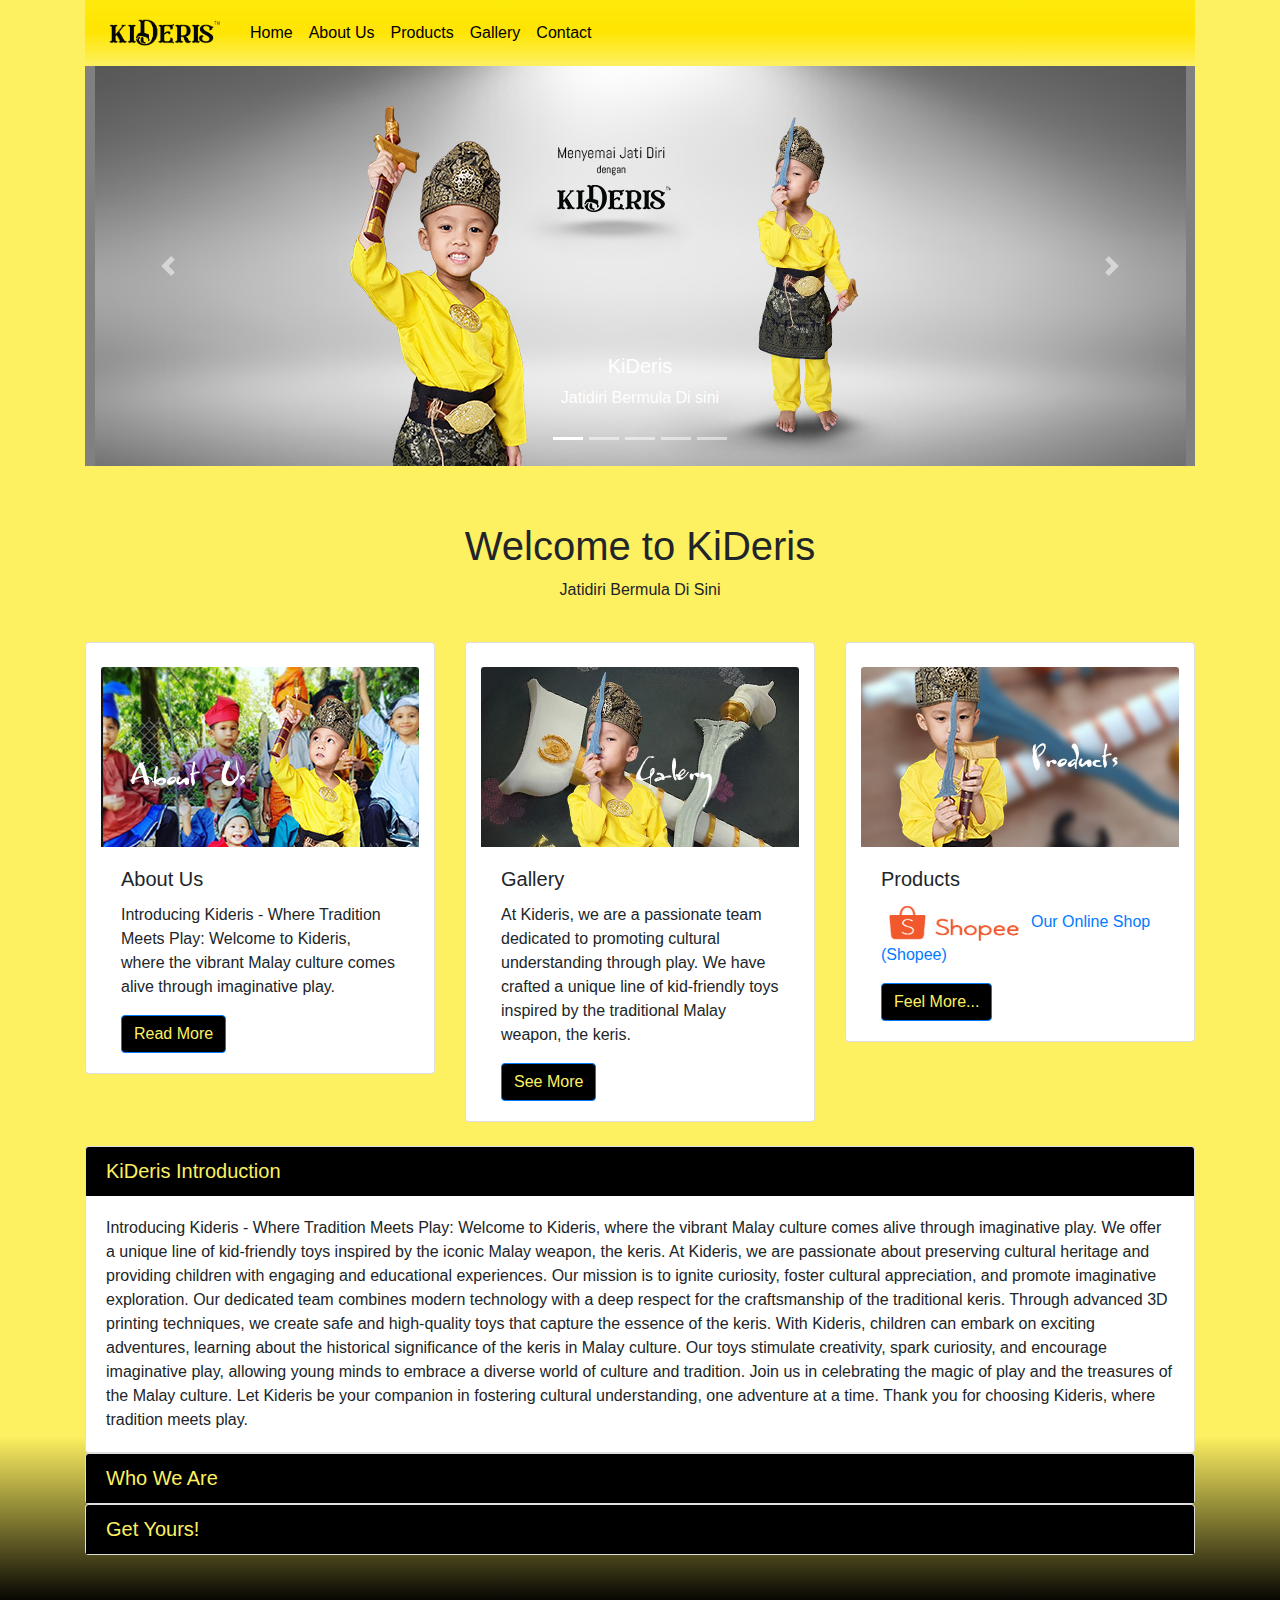
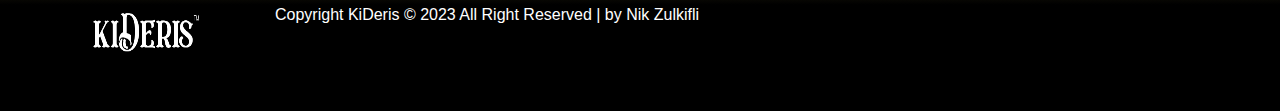
<file: index.html>
<!DOCTYPE html>
<html lang="en">
  <head>
    <meta charset="utf-8">
	<meta http-equiv="X-UA-Compatible" content="IE=edge">
	<meta name="viewport" content="width=device-width, initial-scale=1">
    <title>Untitled Document</title>
    <!-- Bootstrap -->
	<link href="css/bootstrap-4.4.1.css" rel="stylesheet">
	<link href="styles.css" rel="stylesheet" type="text/css">
  </head>
  <body>
  	<div class="container-fluid">
  	  <div class="container">
  	    <nav class="navbar navbar-expand-lg navbar-light bg-light"> <a class="navbar-brand" href="index.html"><img src="images/kideris-03.png" width="125" height=40" alt=""/></a>
  	      <button class="navbar-toggler" type="button" data-toggle="collapse" data-target="#navbarSupportedContent1" aria-controls="navbarSupportedContent1" aria-expanded="false" aria-label="Toggle navigation"> <span class="navbar-toggler-icon"></span> </button>
  	      <div class="collapse navbar-collapse" id="navbarSupportedContent1">
  	        <ul class="navbar-nav mr-auto">
  	          <li class="nav-item active"> <a class="nav-link" href="index.html">Home <span class="sr-only">(current)</span></a> </li>
  	          <li class="nav-item"> <a class="nav-link" href="aboutus.html">About Us</a> </li>
  	          <li class="nav-item"> <a class="nav-link" href="products.html">Products</a></li>
  	          <li class="nav-item"> <a class="nav-link" href="gallery.html">Gallery</a></li>
  	          <li class="nav-item"> <a class="nav-link" href="contactus.html">Contact</a></li>
            </ul>
</div>
        </nav>
  	    <div id="carouselExampleIndicators1" class="carousel slide" data-ride="carousel" style="background-color: grey">
  	      <ol class="carousel-indicators">
  	        <li data-target="#carouselExampleIndicators1" data-slide-to="0" class="active"></li>
  	        <li data-target="#carouselExampleIndicators1" data-slide-to="1"></li>
  	        <li data-target="#carouselExampleIndicators1" data-slide-to="2"></li>
  	        <li data-target="#carouselExampleIndicators1" data-slide-to="3"></li>
  	        <li data-target="#carouselExampleIndicators1" data-slide-to="4"></li>
          </ol>
  	      <div class="carousel-inner" role="listbox">
  	        <div class="carousel-item active"> <img class="d-block mx-auto" src="images/Slide06.jpg" alt="First slide">
  	          <div class="carousel-caption">
  	            <h5>KiDeris</h5>
  	            <p>Jatidiri Bermula Di sini</p>
              </div>
            </div>
  	        <div class="carousel-item"> <img class="d-block mx-auto" src="images/Slide03.jpg" alt="Second slide">
  	          <div class="carousel-caption">
  	            <h5>Freegift : RUJVIS Keris Melayu</h5>
  	            <p>(given upon request)</p>
              </div>
            </div>
  	        <div class="carousel-item"> <img class="d-block mx-auto" src="images/Slide05.jpg" alt="Third slide">
  	          <div class="carousel-caption">
  	            <h5>Dihasilkan dengan perincian sebenar</h5>
  	            <p>seni bertemu teknologi</p>
              </div>
            </div>
  	        <div class="carousel-item"> <img class="d-block mx-auto" src="images/Slide04.jpg" alt="Fourth slide">
  	          <div class="carousel-caption">
  	            <h5>Pelengkap Busana Anakanda</h5>
  	            <p>Kid's Friendly Keris</p>
              </div>
            </div>
  	        <div class="carousel-item"> <img class="d-block mx-auto" src="images/slaid7.jpg" alt="Fifth slide">
  	          <div class="carousel-caption">
  	            <h5>dapatkan sekarang di Shopee</h5> <img src="images/logo-shopee-png-images-download-shopee-1.png" width="150" height="40" alt=""/
  	            <p><a href="https://shp.ee/3m3sy32">KiDeris</a></p>
              </div>
            </div>
  	        <div class="carousel-item"> <img class="d-block mx-auto" src="images/Slide07.jpg" alt="Sixth slide">
  	          <div class="carousel-caption">
  	            <h5>Sixth slide Heading</h5>
  	            <p>Sixth slide Caption</p>
              </div>
            </div>
          </div>
  	      <a class="carousel-control-prev" href="#carouselExampleIndicators1" role="button" data-slide="prev"> <span class="carousel-control-prev-icon" aria-hidden="true"></span> <span class="sr-only">Previous</span> </a> <a class="carousel-control-next" href="#carouselExampleIndicators1" role="button" data-slide="next"> <span class="carousel-control-next-icon" aria-hidden="true"></span> <span class="sr-only">Next</span> </a> </div>
  	    <h1 class="text-center">&nbsp;</h1>
  	    <h1 class="text-center">Welcome to KiDeris</h1>
        <p class="text-center">Jatidiri Bermula Di Sini<br>
		  <br>
		</p>
        <div class="row">
          <div class="col-xl-4">
            <div class="card col-md-4 col-xl-12"><br><img class="card-img-top" src="images/aboutus.jpg" alt="Card image cap">
              <div class="card-body">
                <h5 class="card-title">About Us&nbsp;</h5>
                <p class="card-text">Introducing Kideris - Where Tradition Meets Play:

Welcome to Kideris, where the vibrant Malay culture comes alive through imaginative play.</p>
                <a href="aboutus.html" class="btn btn-primary">Read More</a> </div>
            </div>
          </div>
          <div class="col-xl-4">
            <div class="card col-md-4 col-xl-12"><br><img class="card-img-top" src="images/Galery.jpg" alt="Card image cap">
              <div class="card-body">
                <h5 class="card-title">Gallery</h5>
                <p class="card-text">At Kideris, we are a passionate team dedicated to promoting cultural understanding through play. We have crafted a unique line of kid-friendly toys inspired by the traditional Malay weapon, the keris.
</p>
                <a href="gallery.html" class="btn btn-primary">See More</a> </div>
            </div>
          </div>
          <div class="col-xl-4">
            <div class="card col-md-4 col-xl-12"><br><img class="card-img-top" src="images/produscta.jpg" alt="Card image cap">
              <div class="card-body">
                <h5 class="card-title">Products</h5>
                <p class="card-text"><img src="images/logo-shopee-png-images-download-shopee-1.png" width="150" height="40" alt=""/><a href="https://shp.ee/3m3sy32">Our Online Shop (Shopee)</a></p>
                <a href="product.html" class="btn btn-primary">Feel More...</a> </div>
            </div>
          </div>
        </div>
		<br>
		
        <div id="accordion1" role="tablist">
          <div class="card">
            <div class="card-header" role="tab" id="headingOne1">
              <h5 class="mb-0"> <a data-toggle="collapse" href="#collapseOne1" role="button" aria-expanded="true" aria-controls="collapseOne1"> KiDeris Introduction</a> </h5>
            </div>
            <div id="collapseOne1" class="collapse show" role="tabpanel" aria-labelledby="headingOne1" data-parent="#accordion1">
              <div class="card-body">Introducing Kideris - Where Tradition Meets Play:

Welcome to Kideris, where the vibrant Malay culture comes alive through imaginative play. We offer a unique line of kid-friendly toys inspired by the iconic Malay weapon, the keris.

At Kideris, we are passionate about preserving cultural heritage and providing children with engaging and educational experiences. Our mission is to ignite curiosity, foster cultural appreciation, and promote imaginative exploration.

Our dedicated team combines modern technology with a deep respect for the craftsmanship of the traditional keris. Through advanced 3D printing techniques, we create safe and high-quality toys that capture the essence of the keris.

With Kideris, children can embark on exciting adventures, learning about the historical significance of the keris in Malay culture. Our toys stimulate creativity, spark curiosity, and encourage imaginative play, allowing young minds to embrace a diverse world of culture and tradition.

Join us in celebrating the magic of play and the treasures of the Malay culture. Let Kideris be your companion in fostering cultural understanding, one adventure at a time.

Thank you for choosing Kideris, where tradition meets play.</div>
            </div>
          </div>
          <div class="card">
            <div class="card-header" role="tab" id="headingTwo1">
              <h5 class="mb-0"> <a class="collapsed" data-toggle="collapse" href="#collapseTwo1" role="button" aria-expanded="false" aria-controls="collapseTwo1"> Who We Are </a> </h5>
            </div>
            <div id="collapseTwo1" class="collapse" role="tabpanel" aria-labelledby="headingTwo1" data-parent="#accordion1">
              <div class="card-body">At Kideris, we are a passionate team dedicated to promoting cultural understanding through play. We have crafted a unique line of kid-friendly toys inspired by the traditional Malay weapon, the keris.

With a deep appreciation for the rich heritage of the Malay culture, our talented team of designers and cultural enthusiasts work diligently to create safe and engaging toys that captivate young minds. Through meticulous design and the use of cutting-edge 3D printing technology, we bring the beauty and craftsmanship of the keris to life in a way that is both authentic and child-friendly.

Our mission is to inspire curiosity, ignite imaginations, and foster cultural appreciation in children. By combining play and learning, we aim to spark a sense of wonder and exploration that goes beyond entertainment. Our toys are designed to encourage children to discover the beauty of the Malay culture and its fascinating history.

At Kideris, we believe that by introducing children to diverse traditions and cultures, we can nurture empathy, respect, and a global perspective. We are proud to play a part in creating a more culturally aware and inclusive world, one toy at a time.

Join us on this exciting journey of cultural discovery and play. With Kideris, children can embark on imaginative adventures while gaining a deeper appreciation for the rich tapestry of the Malay culture.

Thank you for being a part of our story as we strive to inspire young minds through the joy of cultural learning and play.</div>
            </div>
          </div>
          <div class="card">
            <div class="card-header" role="tab" id="headingThree1">
              <h5 class="mb-0"> <a class="collapsed" data-toggle="collapse" href="#collapseThree1" role="button" aria-expanded="false" aria-controls="collapseThree1"> Get Yours! </a> </h5>
            </div>
            <div id="collapseThree1" class="collapse" role="tabpanel" aria-labelledby="headingThree1" data-parent="#accordion1">
              <div class="card-body"> <img src="images/logo-shopee-png-images-download-shopee-1.png" width="150" height="40" alt=""/><a href="https://shp.ee/3m3sy32">Our Online Shop (Shopee)</a>
            </div>
          </div>
        </div>
		  <br>
		  <br>
        <footer>
          <div class="row">
            <div class="col-xl-2"><img src="images/kideris-02.png" width="120" height="60" alt=""/></div> 
            <div class="col-xl-6">Copyright KiDeris © 2023 All Right Reserved | by Nik Zulkifli</div>
          </div>
			<br>
			<br>
        </footer>
      </div>
  	</div>
  	<!-- body code goes here -->


	<!-- jQuery (necessary for Bootstrap's JavaScript plugins) --> 
	<script src="js/jquery-3.4.1.min.js"></script>

	<!-- Include all compiled plugins (below), or include individual files as needed -->
  <script src="js/popper.min.js"></script> 
  <script src="js/bootstrap-4.4.1.js"></script>
</body>
</html>
</file>
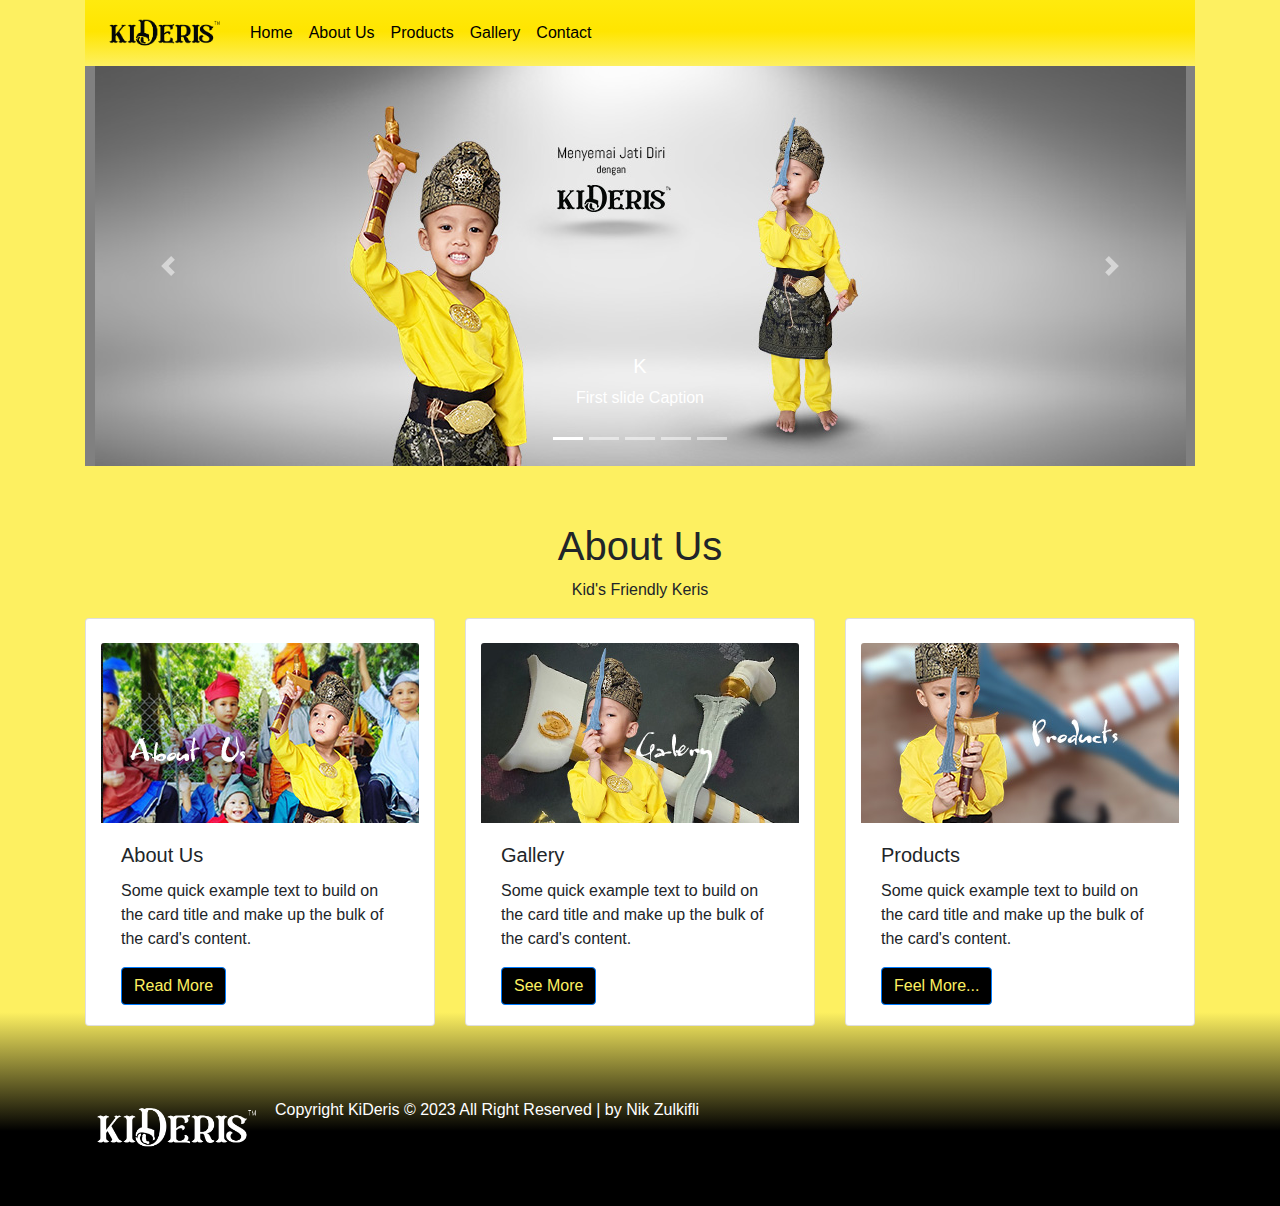
<file: aboutus.html>
<!DOCTYPE html>
<html lang="en">
  <head>
    <meta charset="utf-8">
	<meta http-equiv="X-UA-Compatible" content="IE=edge">
	<meta name="viewport" content="width=device-width, initial-scale=1">
    <title>About Us</title>
    <!-- Bootstrap -->
	<link href="css/bootstrap-4.4.1.css" rel="stylesheet">
	<link href="styles.css" rel="stylesheet" type="text/css">
  </head>
  <body>
  	<div class="container-fluid">
  	  <div class="container">
  	    <nav class="navbar navbar-expand-lg navbar-light bg-light"> <a class="navbar-brand" href="index.html"><img src="images/kideris-03.png" width="125" height=40" alt=""/></a>
  	      <button class="navbar-toggler" type="button" data-toggle="collapse" data-target="#navbarSupportedContent1" aria-controls="navbarSupportedContent1" aria-expanded="false" aria-label="Toggle navigation"> <span class="navbar-toggler-icon"></span> </button>
  	      <div class="collapse navbar-collapse" id="navbarSupportedContent1">
  	        <ul class="navbar-nav mr-auto">
  	          <li class="nav-item active"> <a class="nav-link" href="index.html">Home <span class="sr-only">(current)</span></a> </li>
  	          <li class="nav-item"> <a class="nav-link" href="aboutus.html">About Us</a> </li>
  	          <li class="nav-item"> <a class="nav-link" href="products.html">Products</a></li>
  	          <li class="nav-item"> <a class="nav-link" href="gallery.html">Gallery</a></li>
  	          <li class="nav-item"> <a class="nav-link" href="contactus.html">Contact</a></li>
            </ul>
</div>
        </nav>
  	    <div id="carouselExampleIndicators1" class="carousel slide" data-ride="carousel" style="background-color: grey">
  	      <ol class="carousel-indicators">
  	        <li data-target="#carouselExampleIndicators1" data-slide-to="0" class="active"></li>
  	        <li data-target="#carouselExampleIndicators1" data-slide-to="1"></li>
  	        <li data-target="#carouselExampleIndicators1" data-slide-to="2"></li>
  	        <li data-target="#carouselExampleIndicators1" data-slide-to="3"></li>
  	        <li data-target="#carouselExampleIndicators1" data-slide-to="4"></li>
          </ol>
  	      <div class="carousel-inner" role="listbox">
  	        <div class="carousel-item active"> <img class="d-block mx-auto" src="images/Slide06.jpg" alt="First slide">
  	          <div class="carousel-caption">
  	            <h5>K</h5>
  	            <p>First slide Caption</p>
              </div>
            </div>
  	        <div class="carousel-item"> <img class="d-block mx-auto" src="images/Slide03.jpg" alt="Second slide">
  	          <div class="carousel-caption">
  	            <h5>Second slide Heading</h5>
  	            <p>Second slide Caption</p>
              </div>
            </div>
  	        <div class="carousel-item"> <img class="d-block mx-auto" src="images/Slide05.jpg" alt="Third slide">
  	          <div class="carousel-caption">
  	            <h5>Third slide Heading</h5>
  	            <p>Third slide Caption</p>
              </div>
            </div>
  	        <div class="carousel-item"> <img class="d-block mx-auto" src="images/Slide04.jpg" alt="Fourth slide">
  	          <div class="carousel-caption">
  	            <h5>Fourth slide Heading</h5>
  	            <p>Fourth slide Caption</p>
              </div>
            </div>
  	        <div class="carousel-item"> <img class="d-block mx-auto" src="images/slaid7.jpg" alt="Fifth slide">
  	          <div class="carousel-caption">
  	            <h5>Fifth slide Heading</h5>
  	            <p>Fifth slide Caption</p>
              </div>
            </div>
  	        <div class="carousel-item"> <img class="d-block mx-auto" src="images/Slide07.jpg" alt="Sixth slide">
  	          <div class="carousel-caption">
  	            <h5>Sixth slide Heading</h5>
  	            <p>Sixth slide Caption</p>
              </div>
            </div>
          </div>
  	      <a class="carousel-control-prev" href="#carouselExampleIndicators1" role="button" data-slide="prev"> <span class="carousel-control-prev-icon" aria-hidden="true"></span> <span class="sr-only">Previous</span> </a> <a class="carousel-control-next" href="#carouselExampleIndicators1" role="button" data-slide="next"> <span class="carousel-control-next-icon" aria-hidden="true"></span> <span class="sr-only">Next</span> </a> </div>
  	    <h1 class="text-center">&nbsp;</h1>
  	    <h1 class="text-center">About Us</h1>
        <p class="text-center">
		  Kid's Friendly Keris
		</p>
        <div class="row">
          <div class="col-xl-4">
            <div class="card col-md-4 col-xl-12"><br><img class="card-img-top" src="images/aboutus.jpg" alt="Card image cap">
              <div class="card-body">
                <h5 class="card-title">About Us&nbsp;</h5>
                <p class="card-text">Some quick example text to build on the card title and make up the bulk of the card's content.</p>
                <a href="aboutus.html" class="btn btn-primary">Read More</a> </div>
            </div>
          </div>
          <div class="col-xl-4">
            <div class="card col-md-4 col-xl-12"><br><img class="card-img-top" src="images/Galery.jpg" alt="Card image cap">
              <div class="card-body">
                <h5 class="card-title">Gallery</h5>
                <p class="card-text">Some quick example text to build on the card title and make up the bulk of the card's content.</p>
                <a href="gallery.html" class="btn btn-primary">See More</a> </div>
            </div>
          </div>
          <div class="col-xl-4">
            <div class="card col-md-4 col-xl-12"><br><img class="card-img-top" src="images/produscta.jpg" alt="Card image cap">
              <div class="card-body">
                <h5 class="card-title">Products</h5>
                <p class="card-text">Some quick example text to build on the card title and make up the bulk of the card's content.</p>
                <a href="product.html" class="btn btn-primary">Feel More...</a> </div>
            </div>
          </div>
        </div>
		<br>
<br>
		  <br>
        <footer>
          <div class="row">
            <div class="col-xl-2"><img src="images/kideris-02.png" width="180" height="60" alt=""/></div> 
            <div class="col-xl-6">Copyright KiDeris © 2023 All Right Reserved | by Nik Zulkifli</div>
          </div>
			<br>
			<br>
        </footer>
      </div>
  	</div>
  	<!-- body code goes here -->


	<!-- jQuery (necessary for Bootstrap's JavaScript plugins) --> 
	<script src="js/jquery-3.4.1.min.js"></script>

	<!-- Include all compiled plugins (below), or include individual files as needed -->
  <script src="js/popper.min.js"></script> 
  <script src="js/bootstrap-4.4.1.js"></script>
</body>
</html>
</file>
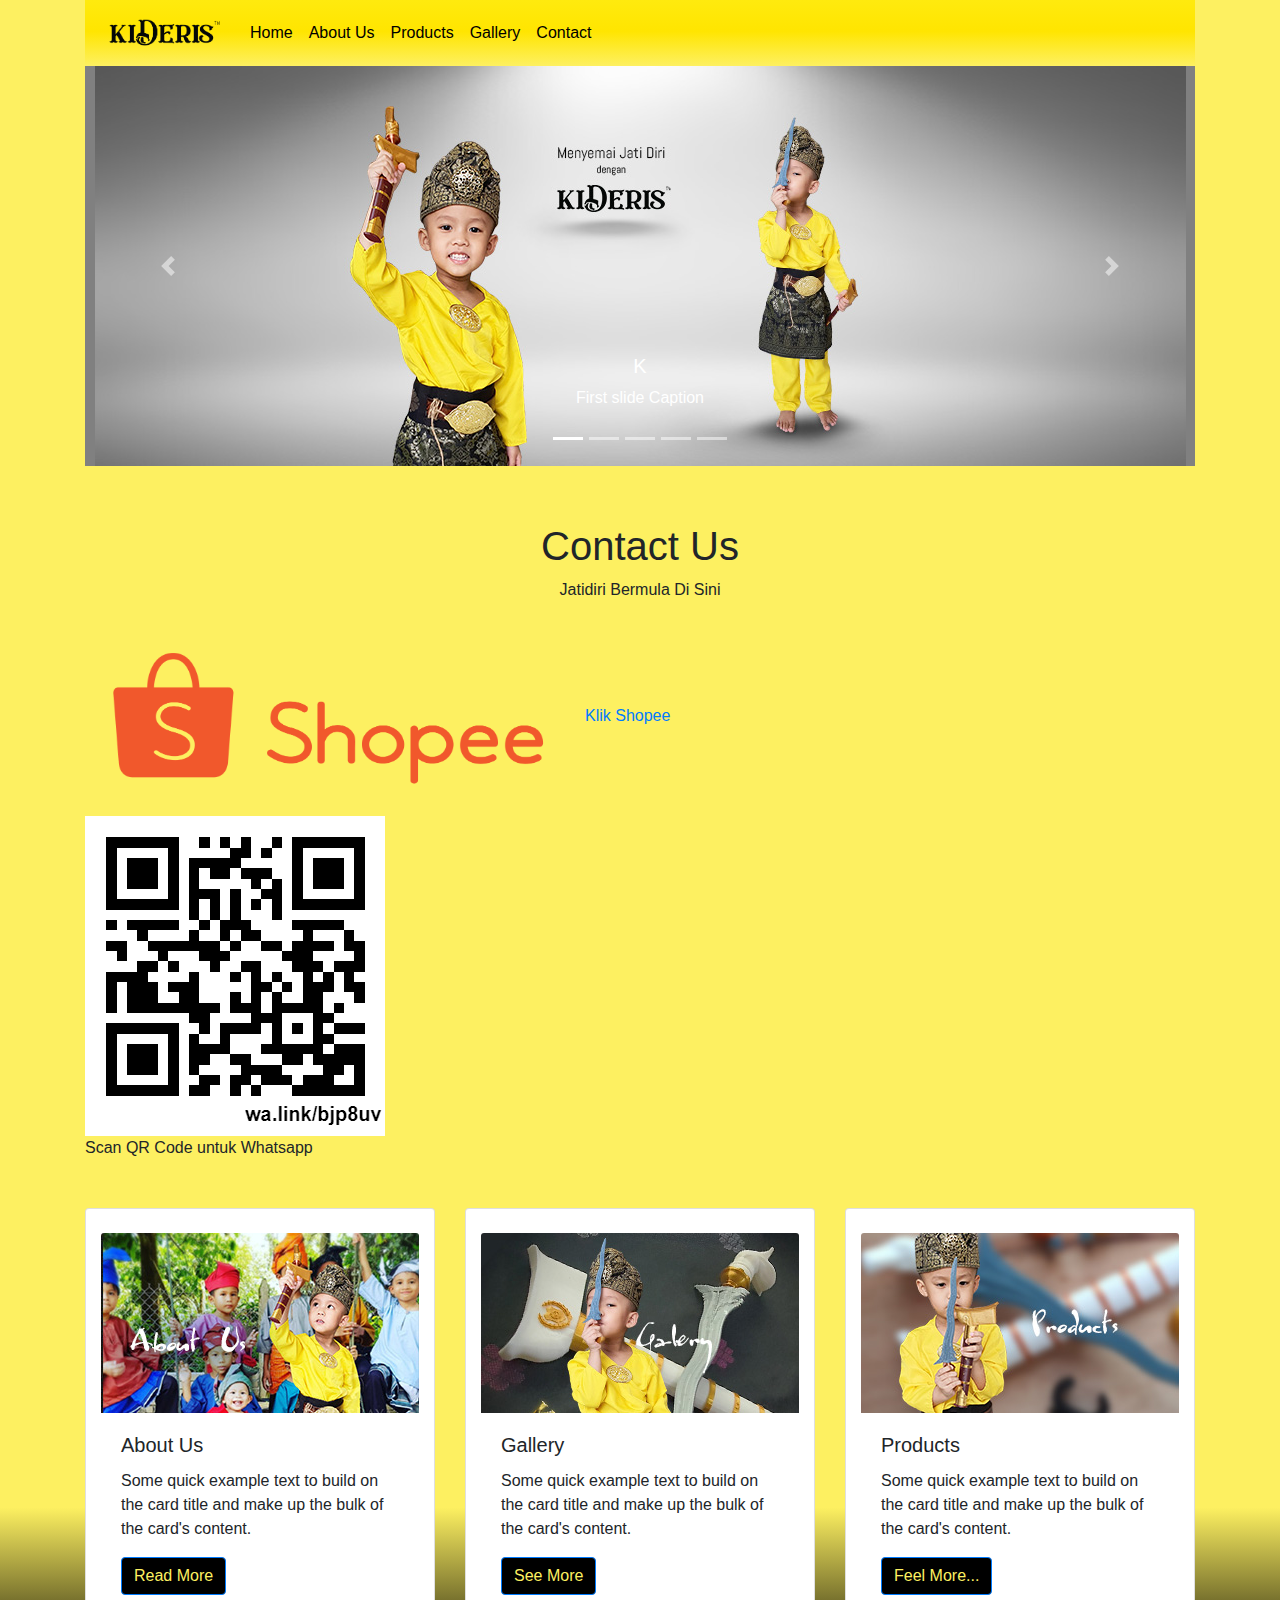
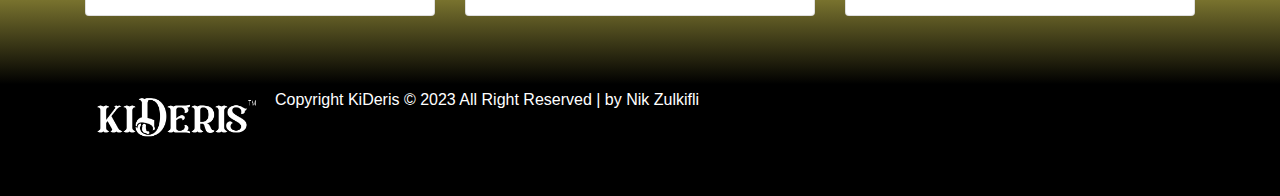
<file: contactus.html>
<!DOCTYPE html>
<html lang="en">
  <head>
    <meta charset="utf-8">
	<meta http-equiv="X-UA-Compatible" content="IE=edge">
	<meta name="viewport" content="width=device-width, initial-scale=1">
    <title>contact</title>
    <!-- Bootstrap -->
	<link href="css/bootstrap-4.4.1.css" rel="stylesheet">
	<link href="styles.css" rel="stylesheet" type="text/css">
  </head>
  <body>
  	<div class="container-fluid">
  	  <div class="container">
  	    <nav class="navbar navbar-expand-lg navbar-light bg-light"> <a class="navbar-brand" href="index.html"><img src="images/kideris-03.png" width="125" height=40" alt=""/></a>
  	      <button class="navbar-toggler" type="button" data-toggle="collapse" data-target="#navbarSupportedContent1" aria-controls="navbarSupportedContent1" aria-expanded="false" aria-label="Toggle navigation"> <span class="navbar-toggler-icon"></span> </button>
  	      <div class="collapse navbar-collapse" id="navbarSupportedContent1">
  	        <ul class="navbar-nav mr-auto">
  	          <li class="nav-item active"> <a class="nav-link" href="index.html">Home <span class="sr-only">(current)</span></a> </li>
  	          <li class="nav-item"> <a class="nav-link" href="aboutus.html">About Us</a> </li>
  	          <li class="nav-item"> <a class="nav-link" href="product.html">Products</a></li>
  	          <li class="nav-item"> <a class="nav-link" href="gallery.html">Gallery</a></li>
  	          <li class="nav-item"> <a class="nav-link" href="contactus.html">Contact</a></li>
            </ul>
</div>
        </nav>
  	    <div id="carouselExampleIndicators1" class="carousel slide" data-ride="carousel" style="background-color: grey">
  	      <ol class="carousel-indicators">
  	        <li data-target="#carouselExampleIndicators1" data-slide-to="0" class="active"></li>
  	        <li data-target="#carouselExampleIndicators1" data-slide-to="1"></li>
  	        <li data-target="#carouselExampleIndicators1" data-slide-to="2"></li>
  	        <li data-target="#carouselExampleIndicators1" data-slide-to="3"></li>
  	        <li data-target="#carouselExampleIndicators1" data-slide-to="4"></li>
          </ol>
  	      <div class="carousel-inner" role="listbox">
  	        <div class="carousel-item active"> <img class="d-block mx-auto" src="images/Slide06.jpg" alt="First slide">
  	          <div class="carousel-caption">
  	            <h5>K</h5>
  	            <p>First slide Caption</p>
              </div>
            </div>
  	        <div class="carousel-item"> <img class="d-block mx-auto" src="images/Slide03.jpg" alt="Second slide">
  	          <div class="carousel-caption">
  	            <h5>Second slide Heading</h5>
  	            <p>Second slide Caption</p>
              </div>
            </div>
  	        <div class="carousel-item"> <img class="d-block mx-auto" src="images/Slide05.jpg" alt="Third slide">
  	          <div class="carousel-caption">
  	            <h5>Third slide Heading</h5>
  	            <p>Third slide Caption</p>
              </div>
            </div>
  	        <div class="carousel-item"> <img class="d-block mx-auto" src="images/Slide04.jpg" alt="Fourth slide">
  	          <div class="carousel-caption">
  	            <h5>Fourth slide Heading</h5>
  	            <p>Fourth slide Caption</p>
              </div>
            </div>
  	        <div class="carousel-item"> <img class="d-block mx-auto" src="images/slaid7.jpg" alt="Fifth slide">
  	          <div class="carousel-caption">
  	            <h5>Fifth slide Heading</h5>
  	            <p>Fifth slide Caption</p>
              </div>
            </div>
  	        <div class="carousel-item"> <img class="d-block mx-auto" src="images/Slide07.jpg" alt="Sixth slide">
  	          <div class="carousel-caption">
  	            <h5>Sixth slide Heading</h5>
  	            <p>Sixth slide Caption</p>
              </div>
            </div>
          </div>
  	      <a class="carousel-control-prev" href="#carouselExampleIndicators1" role="button" data-slide="prev"> <span class="carousel-control-prev-icon" aria-hidden="true"></span> <span class="sr-only">Previous</span> </a> <a class="carousel-control-next" href="#carouselExampleIndicators1" role="button" data-slide="next"> <span class="carousel-control-next-icon" aria-hidden="true"></span> <span class="sr-only">Next</span> </a> </div>
  	    <h1 class="text-center">&nbsp;</h1>
  	    <h1 class="text-center">Contact Us</h1>
        <p class="text-center">Jatidiri Bermula Di Sini<br>
		  <br>
		</p>
        <img src="images/logo-shopee-png-images-download-shopee-1.png" width="500" height="150" alt=""/><a href="https://shp.ee/3m3sy32">Klik Shopee</a><br><br><img src="images/wa.link_bjp8uv.png" width="300" height="320" alt=""/>&nbsp; &nbsp;<br>
        Scan QR Code untuk Whatsapp
        <br>
			<br>
			<br>
			
			<div class="row">
          <div class="col-xl-4">
            <div class="card col-md-4 col-xl-12"><br><img class="card-img-top" src="images/aboutus.jpg" alt="Card image cap">
              <div class="card-body">
                <h5 class="card-title">About Us&nbsp;</h5>
                <p class="card-text">Some quick example text to build on the card title and make up the bulk of the card's content.</p>
                <a href="aboutus.html" class="btn btn-primary">Read More</a> </div>
            </div>
          </div>
          <div class="col-xl-4">
            <div class="card col-md-4 col-xl-12"><br><img class="card-img-top" src="images/Galery.jpg" alt="Card image cap">
              <div class="card-body">
                <h5 class="card-title">Gallery</h5>
                <p class="card-text">Some quick example text to build on the card title and make up the bulk of the card's content.</p>
                <a href="gallery.html" class="btn btn-primary">See More</a> </div>
            </div>
          </div>
          <div class="col-xl-4">
            <div class="card col-md-4 col-xl-12"><br><img class="card-img-top" src="images/produscta.jpg" alt="Card image cap">
              <div class="card-body">
                <h5 class="card-title">Products</h5>
                <p class="card-text">Some quick example text to build on the card title and make up the bulk of the card's content.</p>
                <a href="product.html" class="btn btn-primary">Feel More...</a> </div>
            </div>
          </div>
        </div>
		<br>
<br>
		  <br>
        <footer>
          <div class="row">
            <div class="col-xl-2"><img src="images/kideris-02.png" width="180" height="60" alt=""/></div> 
            <div class="col-xl-6">Copyright KiDeris © 2023 All Right Reserved | by Nik Zulkifli</div>
          </div>
			<br>
			<br>
        </footer>
      </div>
  	</div>
  	<!-- body code goes here -->


	<!-- jQuery (necessary for Bootstrap's JavaScript plugins) --> 
	<script src="js/jquery-3.4.1.min.js"></script>

	<!-- Include all compiled plugins (below), or include individual files as needed -->
  <script src="js/popper.min.js"></script> 
  <script src="js/bootstrap-4.4.1.js"></script>
</body>
</html>
</file>
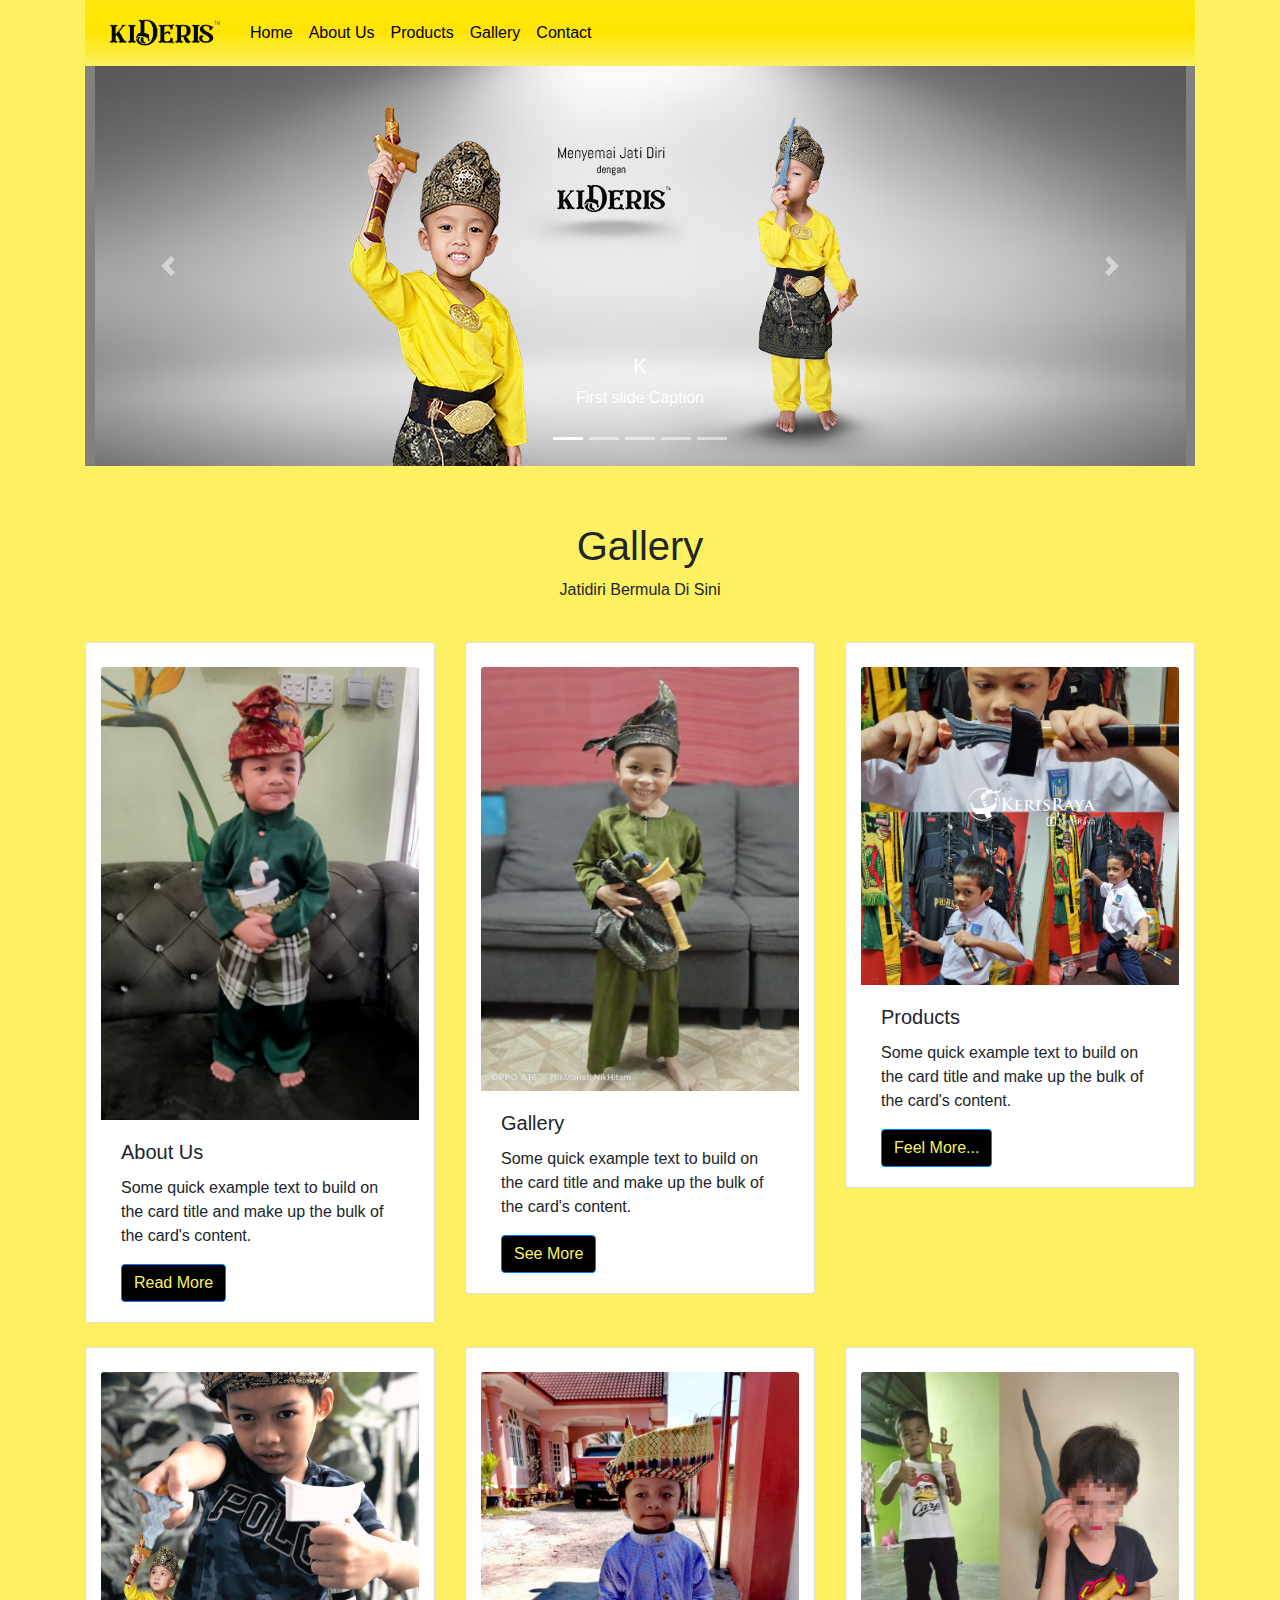
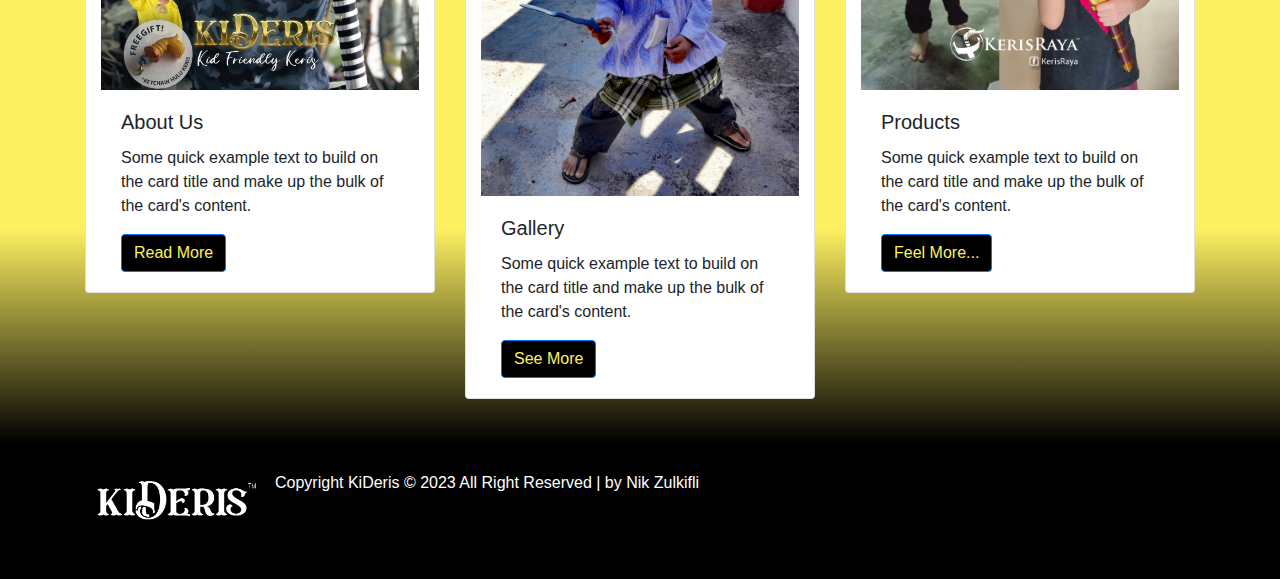
<file: gallery.html>
<!DOCTYPE html>
<html lang="en">
  <head>
    <meta charset="utf-8">
	<meta http-equiv="X-UA-Compatible" content="IE=edge">
	<meta name="viewport" content="width=device-width, initial-scale=1">
    <title>Gallery</title>
    <!-- Bootstrap -->
	<link href="css/bootstrap-4.4.1.css" rel="stylesheet">
	<link href="styles.css" rel="stylesheet" type="text/css">
  </head>
  <body>
  	<div class="container-fluid">
  	  <div class="container">
  	    <nav class="navbar navbar-expand-lg navbar-light bg-light"> <a class="navbar-brand" href="index.html"><img src="images/kideris-03.png" width="125" height=40" alt=""/></a>
  	      <button class="navbar-toggler" type="button" data-toggle="collapse" data-target="#navbarSupportedContent1" aria-controls="navbarSupportedContent1" aria-expanded="false" aria-label="Toggle navigation"> <span class="navbar-toggler-icon"></span> </button>
  	      <div class="collapse navbar-collapse" id="navbarSupportedContent1">
  	        <ul class="navbar-nav mr-auto">
  	          <li class="nav-item active"> <a class="nav-link" href="index.html">Home <span class="sr-only">(current)</span></a> </li>
  	          <li class="nav-item"> <a class="nav-link" href="aboutus.html">About Us</a> </li>
  	          <li class="nav-item"> <a class="nav-link" href="product.html">Products</a></li>
  	          <li class="nav-item"> <a class="nav-link" href="gallery.html">Gallery</a></li>
  	          <li class="nav-item"> <a class="nav-link" href="contactus.html">Contact</a></li>
            </ul>
</div>
        </nav>
  	    <div id="carouselExampleIndicators1" class="carousel slide" data-ride="carousel" style="background-color: grey">
  	      <ol class="carousel-indicators">
  	        <li data-target="#carouselExampleIndicators1" data-slide-to="0" class="active"></li>
  	        <li data-target="#carouselExampleIndicators1" data-slide-to="1"></li>
  	        <li data-target="#carouselExampleIndicators1" data-slide-to="2"></li>
  	        <li data-target="#carouselExampleIndicators1" data-slide-to="3"></li>
  	        <li data-target="#carouselExampleIndicators1" data-slide-to="4"></li>
          </ol>
  	      <div class="carousel-inner" role="listbox">
  	        <div class="carousel-item active"> <img class="d-block mx-auto" src="images/Slide06.jpg" alt="First slide">
  	          <div class="carousel-caption">
  	            <h5>K</h5>
  	            <p>First slide Caption</p>
              </div>
            </div>
  	        <div class="carousel-item"> <img class="d-block mx-auto" src="images/Slide03.jpg" alt="Second slide">
  	          <div class="carousel-caption">
  	            <h5>Second slide Heading</h5>
  	            <p>Second slide Caption</p>
              </div>
            </div>
  	        <div class="carousel-item"> <img class="d-block mx-auto" src="images/Slide05.jpg" alt="Third slide">
  	          <div class="carousel-caption">
  	            <h5>Third slide Heading</h5>
  	            <p>Third slide Caption</p>
              </div>
            </div>
  	        <div class="carousel-item"> <img class="d-block mx-auto" src="images/Slide04.jpg" alt="Fourth slide">
  	          <div class="carousel-caption">
  	            <h5>Fourth slide Heading</h5>
  	            <p>Fourth slide Caption</p>
              </div>
            </div>
  	        <div class="carousel-item"> <img class="d-block mx-auto" src="images/slaid7.jpg" alt="Fifth slide">
  	          <div class="carousel-caption">
  	            <h5>Fifth slide Heading</h5>
  	            <p>Fifth slide Caption</p>
              </div>
            </div>
  	        <div class="carousel-item"> <img class="d-block mx-auto" src="images/Slide07.jpg" alt="Sixth slide">
  	          <div class="carousel-caption">
  	            <h5>Sixth slide Heading</h5>
  	            <p>Sixth slide Caption</p>
              </div>
            </div>
          </div>
  	      <a class="carousel-control-prev" href="#carouselExampleIndicators1" role="button" data-slide="prev"> <span class="carousel-control-prev-icon" aria-hidden="true"></span> <span class="sr-only">Previous</span> </a> <a class="carousel-control-next" href="#carouselExampleIndicators1" role="button" data-slide="next"> <span class="carousel-control-next-icon" aria-hidden="true"></span> <span class="sr-only">Next</span> </a> </div>
  	    <h1 class="text-center">&nbsp;</h1>
  	    <h1 class="text-center">Gallery</h1>
        <p class="text-center">Jatidiri Bermula Di Sini<br>
		  <br>
		</p>
        <div class="row">
          <div class="col-xl-4">
            <div class="card col-md-4 col-xl-12"><br><img class="card-img-top" src="images/customer photo/342336840_147648121574831_8901767084780620320_n.jpg" alt="Card image cap">
              <div class="card-body">
                <h5 class="card-title">About Us&nbsp;</h5>
                <p class="card-text">Some quick example text to build on the card title and make up the bulk of the card's content.</p>
                <a href="aboutus.html" class="btn btn-primary">Read More</a> </div>
            </div>
          </div>
          <div class="col-xl-4">
            <div class="card col-md-4 col-xl-12"><br><img class="card-img-top" src="images/customer photo/350770669_275907094902941_1027667547085620762_n.jpg" alt="Card image cap">
              <div class="card-body">
                <h5 class="card-title">Gallery</h5>
                <p class="card-text">Some quick example text to build on the card title and make up the bulk of the card's content.</p>
                <a href="gallery.html" class="btn btn-primary">See More</a> </div>
            </div>
          </div>
          <div class="col-xl-4">
            <div class="card col-md-4 col-xl-12"><br><img class="card-img-top" src="images/customer photo/KRC02.jpg" alt="Card image cap">
              <div class="card-body">
                <h5 class="card-title">Products</h5>
                <p class="card-text">Some quick example text to build on the card title and make up the bulk of the card's content.</p>
                <a href="product.html" class="btn btn-primary">Feel More...</a> </div>
            </div>
          </div>
        </div>
			<BR>
        <div class="row">
          <div class="col-xl-4">
            <div class="card col-md-4 col-xl-12"><br>
              <img class="card-img-top" src="images/customer photo/PANGLIMA POLO.jpg" alt="Card image cap">
              <div class="card-body">
                <h5 class="card-title">About Us&nbsp;</h5>
                <p class="card-text">Some quick example text to build on the card title and make up the bulk of the card's content.</p>
                <a href="aboutus.html" class="btn btn-primary">Read More</a></div>
            </div>
          </div>
          <div class="col-xl-4">
            <div class="card col-md-4 col-xl-12"><br>
              <img class="card-img-top" src="images/customer photo/342876211_622929566351773_5982536928982798539_n.jpg" alt="Card image cap">
              <div class="card-body">
                <h5 class="card-title">Gallery</h5>
                <p class="card-text">Some quick example text to build on the card title and make up the bulk of the card's content.</p>
                <a href="gallery.html" class="btn btn-primary">See More</a></div>
            </div>
          </div>
          <div class="col-xl-4">
            <div class="card col-md-4 col-xl-12"><br>
              <img class="card-img-top" src="images/customer photo/KRC01.jpg" alt="Card image cap">
              <div class="card-body">
                <h5 class="card-title">Products</h5>
                <p class="card-text">Some quick example text to build on the card title and make up the bulk of the card's content.</p>
                <a href="product.html" class="btn btn-primary">Feel More...</a></div>
            </div>
          </div>
        </div>
<br>
<br>
		  <br>
        <footer>
          <div class="row">
            <div class="col-xl-2"><img src="images/kideris-02.png" width="180" height="60" alt=""/></div> 
            <div class="col-xl-6">Copyright KiDeris © 2023 All Right Reserved | by Nik Zulkifli</div>
          </div>
			<br>
			<br>
        </footer>
      </div>
  	</div>
  	<!-- body code goes here -->


	<!-- jQuery (necessary for Bootstrap's JavaScript plugins) --> 
	<script src="js/jquery-3.4.1.min.js"></script>

	<!-- Include all compiled plugins (below), or include individual files as needed -->
  <script src="js/popper.min.js"></script> 
  <script src="js/bootstrap-4.4.1.js"></script>
</body>
</html>
</file>
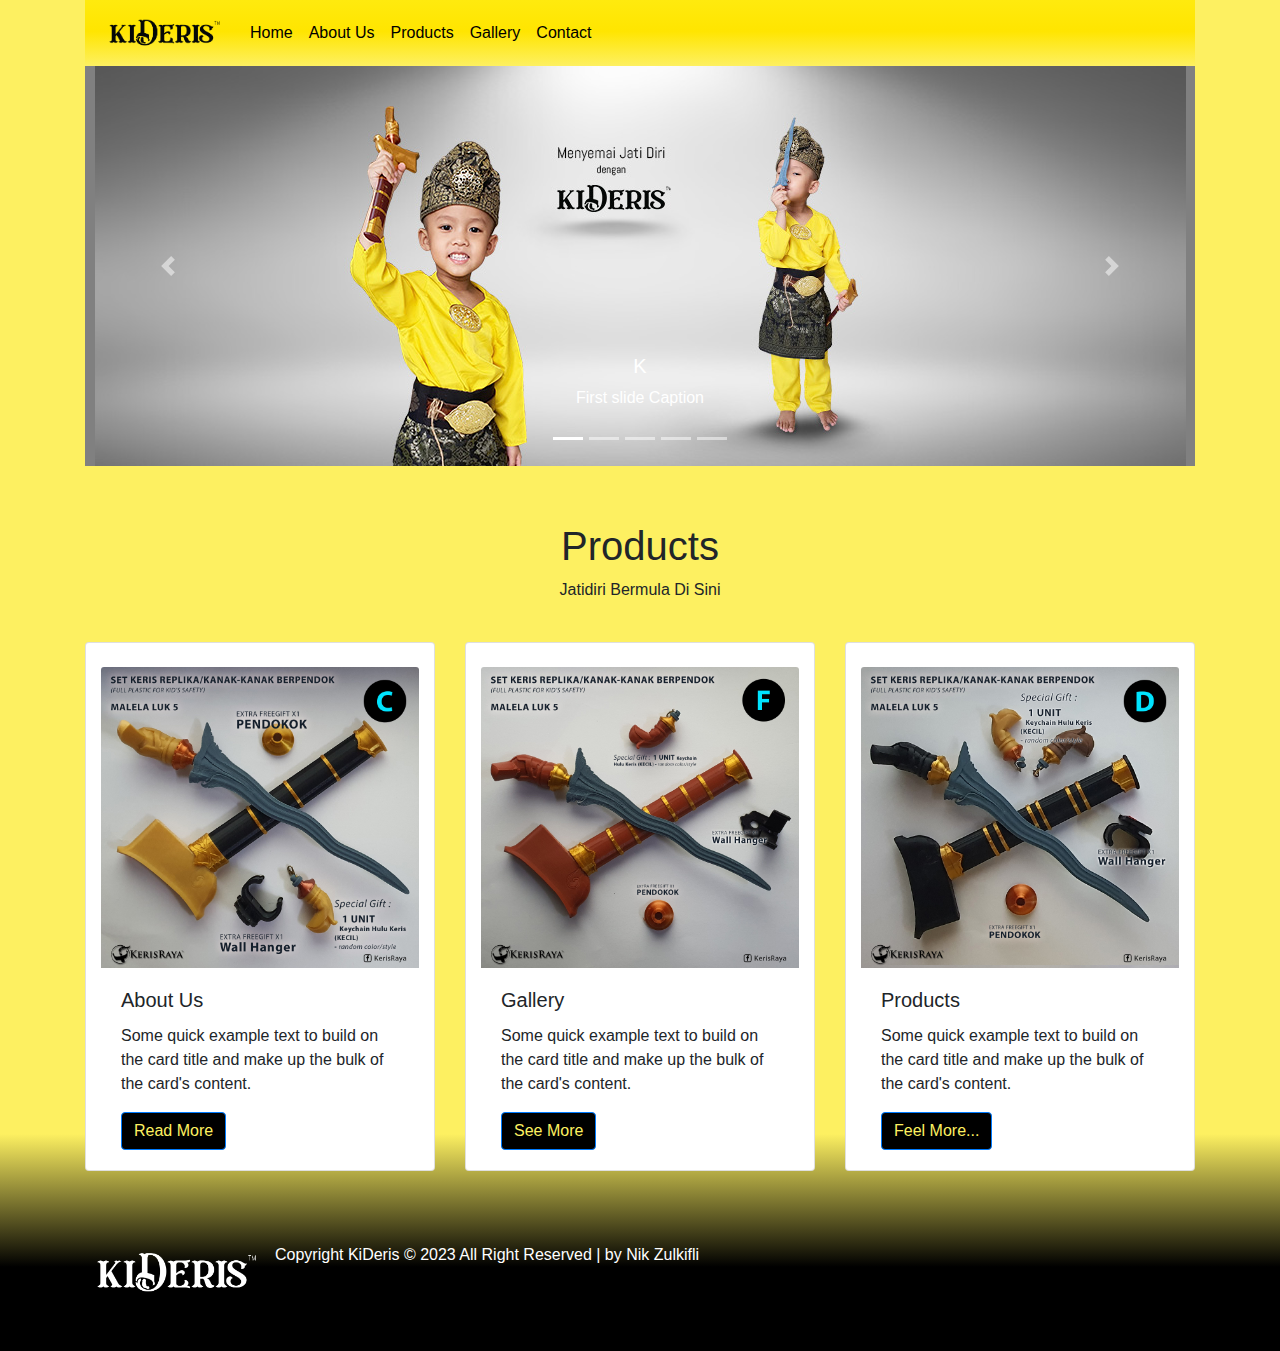
<file: products.html>
<!DOCTYPE html>
<html lang="en">
  <head>
    <meta charset="utf-8">
	<meta http-equiv="X-UA-Compatible" content="IE=edge">
	<meta name="viewport" content="width=device-width, initial-scale=1">
    <title>Products</title>
    <!-- Bootstrap -->
	<link href="css/bootstrap-4.4.1.css" rel="stylesheet">
	<link href="styles.css" rel="stylesheet" type="text/css">
  </head>
  <body>
  	<div class="container-fluid">
  	  <div class="container">
  	    <nav class="navbar navbar-expand-lg navbar-light bg-light"> <a class="navbar-brand" href="index.html"><img src="images/kideris-03.png" width="125" height=40" alt=""/></a>
  	      <button class="navbar-toggler" type="button" data-toggle="collapse" data-target="#navbarSupportedContent1" aria-controls="navbarSupportedContent1" aria-expanded="false" aria-label="Toggle navigation"> <span class="navbar-toggler-icon"></span> </button>
  	      <div class="collapse navbar-collapse" id="navbarSupportedContent1">
  	        <ul class="navbar-nav mr-auto">
  	          <li class="nav-item active"> <a class="nav-link" href="index.html">Home <span class="sr-only">(current)</span></a> </li>
  	          <li class="nav-item"> <a class="nav-link" href="aboutus.html">About Us</a> </li>
  	          <li class="nav-item"> <a class="nav-link" href="products.html">Products</a></li>
  	          <li class="nav-item"> <a class="nav-link" href="gallery.html">Gallery</a></li>
  	          <li class="nav-item"> <a class="nav-link" href="contactus.html">Contact</a></li>
            </ul>
</div>
        </nav>
  	    <div id="carouselExampleIndicators1" class="carousel slide" data-ride="carousel" style="background-color: grey">
  	      <ol class="carousel-indicators">
  	        <li data-target="#carouselExampleIndicators1" data-slide-to="0" class="active"></li>
  	        <li data-target="#carouselExampleIndicators1" data-slide-to="1"></li>
  	        <li data-target="#carouselExampleIndicators1" data-slide-to="2"></li>
  	        <li data-target="#carouselExampleIndicators1" data-slide-to="3"></li>
  	        <li data-target="#carouselExampleIndicators1" data-slide-to="4"></li>
          </ol>
  	      <div class="carousel-inner" role="listbox">
  	        <div class="carousel-item active"> <img class="d-block mx-auto" src="images/Slide06.jpg" alt="First slide">
  	          <div class="carousel-caption">
  	            <h5>K</h5>
  	            <p>First slide Caption</p>
              </div>
            </div>
  	        <div class="carousel-item"> <img class="d-block mx-auto" src="images/Slide03.jpg" alt="Second slide">
  	          <div class="carousel-caption">
  	            <h5>Second slide Heading</h5>
  	            <p>Second slide Caption</p>
              </div>
            </div>
  	        <div class="carousel-item"> <img class="d-block mx-auto" src="images/Slide05.jpg" alt="Third slide">
  	          <div class="carousel-caption">
  	            <h5>Third slide Heading</h5>
  	            <p>Third slide Caption</p>
              </div>
            </div>
  	        <div class="carousel-item"> <img class="d-block mx-auto" src="images/Slide04.jpg" alt="Fourth slide">
  	          <div class="carousel-caption">
  	            <h5>Fourth slide Heading</h5>
  	            <p>Fourth slide Caption</p>
              </div>
            </div>
  	        <div class="carousel-item"> <img class="d-block mx-auto" src="images/slaid7.jpg" alt="Fifth slide">
  	          <div class="carousel-caption">
  	            <h5>Fifth slide Heading</h5>
  	            <p>Fifth slide Caption</p>
              </div>
            </div>
  	        <div class="carousel-item"> <img class="d-block mx-auto" src="images/Slide07.jpg" alt="Sixth slide">
  	          <div class="carousel-caption">
  	            <h5>Sixth slide Heading</h5>
  	            <p>Sixth slide Caption</p>
              </div>
            </div>
          </div>
  	      <a class="carousel-control-prev" href="#carouselExampleIndicators1" role="button" data-slide="prev"> <span class="carousel-control-prev-icon" aria-hidden="true"></span> <span class="sr-only">Previous</span> </a> <a class="carousel-control-next" href="#carouselExampleIndicators1" role="button" data-slide="next"> <span class="carousel-control-next-icon" aria-hidden="true"></span> <span class="sr-only">Next</span> </a> </div>
  	    <h1 class="text-center">&nbsp;</h1>
  	    <h1 class="text-center">Products</h1>
        <p class="text-center">Jatidiri Bermula Di Sini<br>
		  <br>
		</p>
        <div class="row">
          <div class="col-xl-4">
            <div class="card col-md-4 col-xl-12"><br><img class="card-img-top" src="images/KR C.jpg" alt="Card image cap">
              <div class="card-body">
                <h5 class="card-title">About Us&nbsp;</h5>
                <p class="card-text">Some quick example text to build on the card title and make up the bulk of the card's content.</p>
                <a href="aboutus.html" class="btn btn-primary">Read More</a> </div>
            </div>
          </div>
          <div class="col-xl-4">
            <div class="card col-md-4 col-xl-12"><br><img class="card-img-top" src="images/KR F.jpg" alt="Card image cap">
              <div class="card-body">
                <h5 class="card-title">Gallery</h5>
                <p class="card-text">Some quick example text to build on the card title and make up the bulk of the card's content.</p>
                <a href="gallery.html" class="btn btn-primary">See More</a> </div>
            </div>
          </div>
          <div class="col-xl-4">
            <div class="card col-md-4 col-xl-12"><br><img class="card-img-top" src="images/KR D.jpg" alt="Card image cap">
              <div class="card-body">
                <h5 class="card-title">Products</h5>
                <p class="card-text">Some quick example text to build on the card title and make up the bulk of the card's content.</p>
                <a href="product.html" class="btn btn-primary">Feel More...</a> </div>
            </div>
          </div>
        </div>
		<br>
<br>
		  <br>
        <footer>
          <div class="row">
            <div class="col-xl-2"><img src="images/kideris-02.png" width="180" height="60" alt=""/></div> 
            <div class="col-xl-6">Copyright KiDeris © 2023 All Right Reserved | by Nik Zulkifli</div>
          </div>
			<br>
			<br>
        </footer>
      </div>
  	</div>
  	<!-- body code goes here -->


	<!-- jQuery (necessary for Bootstrap's JavaScript plugins) --> 
	<script src="js/jquery-3.4.1.min.js"></script>

	<!-- Include all compiled plugins (below), or include individual files as needed -->
  <script src="js/popper.min.js"></script> 
  <script src="js/bootstrap-4.4.1.js"></script>
</body>
</html>
</file>
<file: styles.css>
@charset "utf-8";
.container-fluid {
	background-color: #FDF061;
	background-image: -webkit-linear-gradient(270deg,rgba(253,240,97,1.00) 0%,rgba(253,240,97,1.00) 83.94%,rgba(0,0,0,1.00) 93.78%);
	background-image: -moz-linear-gradient(270deg,rgba(253,240,97,1.00) 0%,rgba(253,240,97,1.00) 83.94%,rgba(0,0,0,1.00) 93.78%);
	background-image: -o-linear-gradient(270deg,rgba(253,240,97,1.00) 0%,rgba(253,240,97,1.00) 83.94%,rgba(0,0,0,1.00) 93.78%);
	background-image: linear-gradient(180deg,rgba(253,240,97,1.00) 0%,rgba(253,240,97,1.00) 83.94%,rgba(0,0,0,1.00) 93.78%);
}
.navbar-nav.mr-auto .nav-item .nav-link {
	color: #000000;
}
.card.col-md-4.col-xl-12 .card-body .btn.btn-primary {
	background-color: #000000;
	color: #FDF061;
}
#accordion1 .card #headingOne1 {
	background-color: #000000;
}
#accordion1 .card #headingTwo1 {
	background-color: #000000;
}
#accordion1 .card #headingThree1 {
	background-color: #000000;
}
#headingOne1 .mb-0 a {
	color: #FDF061;
}
#headingTwo1 .mb-0 .collapsed {
	color: #FDF061;
}
#headingThree1 .mb-0 .collapsed {
	color: #FDF061;
}
.container-fluid .container footer {
	color: #FFFFFF;
}









.container-fluid .container .navbar.navbar-expand-lg.navbar-light.bg-light {
	color: #FFFFFF;
	background-image: -webkit-linear-gradient(270deg,rgba(255,234,14,1.00) 0%,rgba(255,229,0,1.00) 47.36%,rgba(253,240,97,1.00) 100%);
	background-image: -moz-linear-gradient(270deg,rgba(255,234,14,1.00) 0%,rgba(255,229,0,1.00) 47.36%,rgba(253,240,97,1.00) 100%);
	background-image: -o-linear-gradient(270deg,rgba(255,234,14,1.00) 0%,rgba(255,229,0,1.00) 47.36%,rgba(253,240,97,1.00) 100%);
	background-image: linear-gradient(180deg,rgba(255,234,14,1.00) 0%,rgba(255,229,0,1.00) 47.36%,rgba(253,240,97,1.00) 100%);
}
</file>
